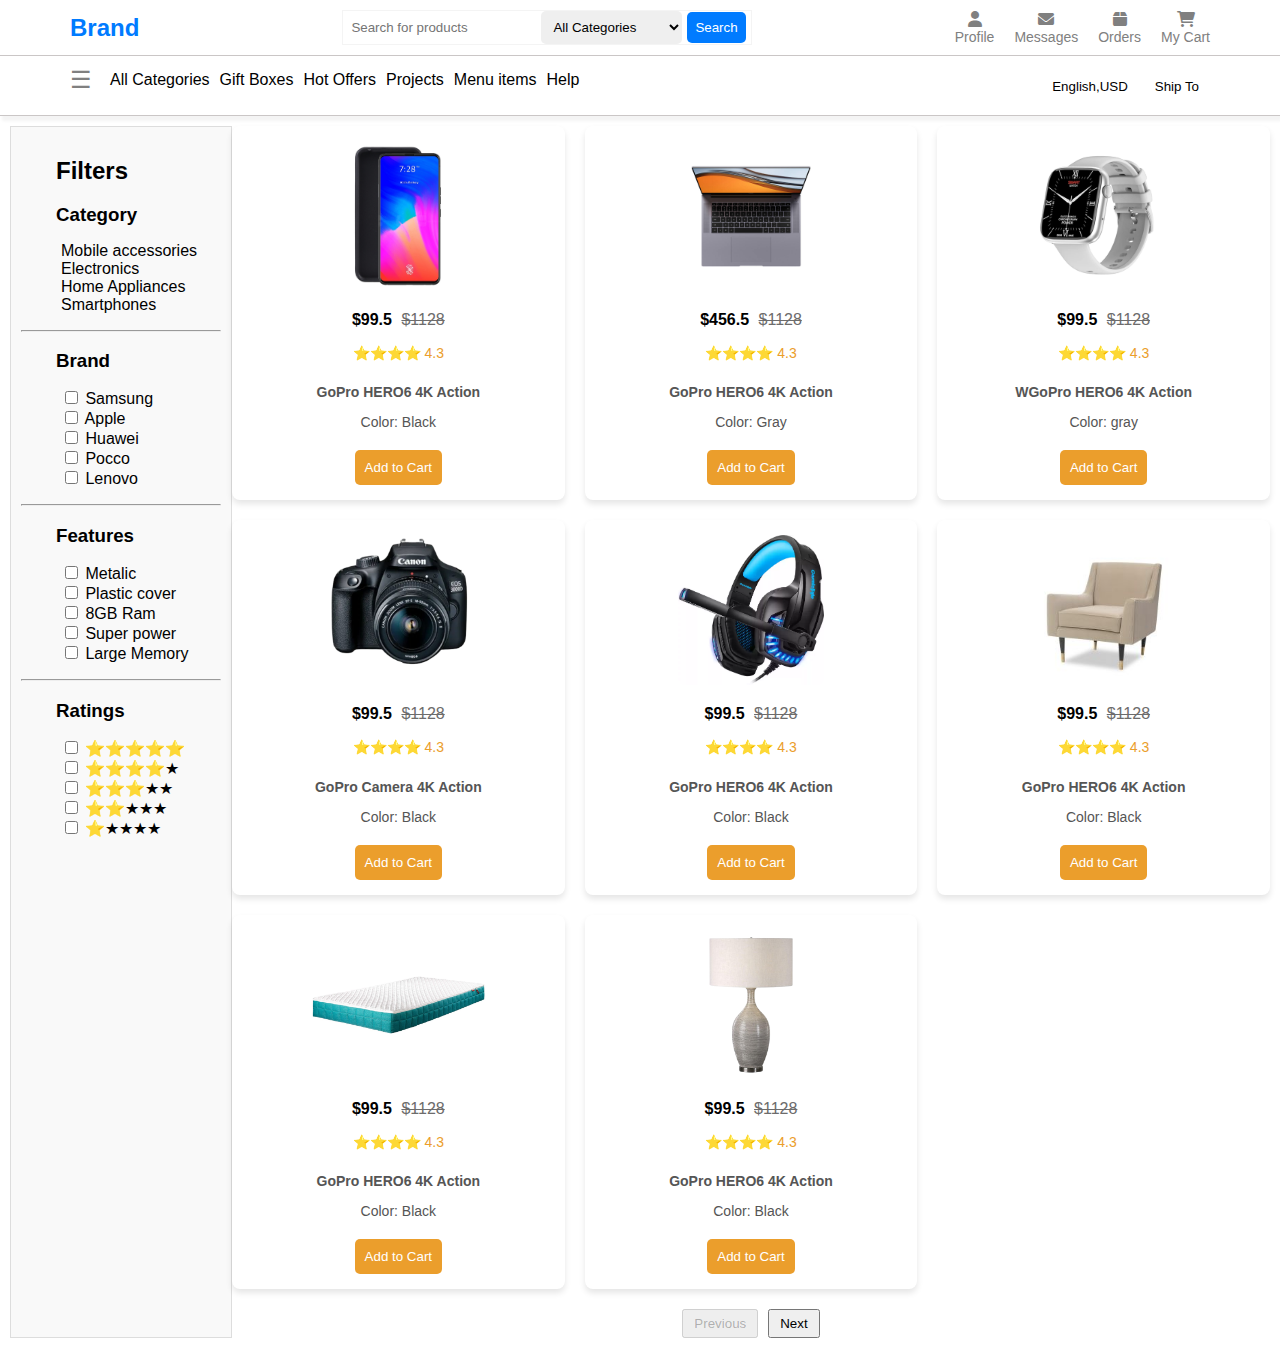
<file: index.html>
<!DOCTYPE html>
<html lang="en">
<head>
  <meta charset="UTF-8">
  <meta name="viewport" content="width=device-width, initial-scale=1.0">
  <title>Product Listing</title>
  <link rel="stylesheet" href="https://cdnjs.cloudflare.com/ajax/libs/font-awesome/6.0.0-beta3/css/all.min.css">
  <link rel="stylesheet" href="productlist.css">
</head>
<body>

    <!-- Navbar -->
    <nav class="navbar">
      <!-- Brand Logo -->
      <div class="brand-logo">
          <h1>Brand</h1>
      </div>
  
      <!-- Search Bar -->
      <div class="search-bar">
          <input type="text" placeholder="Search for products">
          <select id="categorySelect">
              <option value="all">All Categories</option>
              <option value="electronics">Electronics</option>
              <option value="fashion">Fashion</option>
              <option value="home">Home Appliances</option>
          </select>
          <button type="button">Search</button>
      </div>
  
      <!-- Icons Section -->
      <div class="icons-section">
          <div class="icon-item">
              <i class="fas fa-user "></i>
              <p>Profile</p>
          </div>
          <div class="icon-item">
              <i class="fas fa-envelope"></i>
              <p>Messages</p>
          </div>
          <div class="icon-item">
              <i class="fas fa-box"></i>
              <p>Orders</p>
          </div>
          <div class="icon-item">
              <i class="fas fa-shopping-cart"></i>
              <p>My Cart</p>
          </div>
      </div>
  
      <!-- Hamburger Menu for Mobile -->
      <div class="hamburger-menu">
          ☰
      </div>
  </nav>
  
  <!-- Mobile Dropdown Menu -->
  <div class="mobile-menu" id="mobileMenu">
      <div class="icon-item">
          <i class="fas fa-user "></i>
          <p>Profile</p>
      </div>
      <div class="icon-item">
          <i class="fas fa-envelope"></i>
          <p>Messages</p>
      </div>
      <div class="icon-item">
          <i class="fas fa-box"></i>
          <p>Orders</p>
      </div>
      <div class="icon-item">
          <i class="fas fa-shopping-cart"></i>
          <p>My Cart</p>
      </div>
  </div>
  <nav class="navbar2">
      <div class="nav-left">
          <div class="hamburger" onclick="toggleMenu()">
            ☰
        </div>
          <ul class="nav-icons">
          <li><a href="#" >All Categories</a></li>
          <li><a href="#" id="chid">Gift Boxes</a></li>
          <li><a href="#" id="chid">Hot Offers</a></li>
          <li><a href="#" id="chid">Projects</a></li>
          <li><a href="#" id="chid">Menu items</a></li>
          <li><a href="#" id="chid">Help</a></li>
        </ul>
      </div>
     
      <div class="nav-right">
        <div class="dropdown">
          <button class="dropbtn">English,USD</button>
          <div class="dropdown-content">
            <a href="#">English</a>
            <a href="#">Español</a>
            <a href="#">Français</a>
          </div>
        </div>
        
        <div class="dropdown">
          <button class="dropbtn">Ship To</button>
          <div class="dropdown-content">
            <a href="#">USA</a>
            <a href="#">Canada</a>
            <a href="#">UK</a>
          </div>
        </div>
      </div>
    </nav>
      
      <!-- Main Container -->
      <div class="main-container">
          <!-- Sidebar -->
          <aside class="sidebar">
              <h2>Filters</h2>
              <div class="filter">
                  <h3>Category</h3>
                  <ul>
                      <li> Mobile accessories</li>
                      <li> Electronics</li>
                      <li> Home Appliances</li>
                      <li> Smartphones</li>
                  </ul>
              </div>
              <hr>
              
              <div class="filter">
                  <h3>Brand</h3>
                  <ul>
                      <li><input type="checkbox"> Samsung </li>
                      <li><input type="checkbox"> Apple </li>
                      <li><input type="checkbox"> Huawei </li>
                      <li><input type="checkbox"> Pocco </li>
                      <li><input type="checkbox"> Lenovo </li>
                  </ul>
              </div>
              <hr>
              <div class="filter">
                <h3>Features</h3>
                <ul>
                    <li><input type="checkbox"> Metalic </li>
                    <li><input type="checkbox"> Plastic cover </li>
                    <li><input type="checkbox"> 8GB Ram </li>
                    <li><input type="checkbox"> Super power </li>
                    <li><input type="checkbox"> Large Memory </li>
                </ul>
            </div>
            <hr>
           
          <div class="filter">
            <h3>Ratings</h3>
            <ul>
                <li><input type="checkbox"> ⭐⭐⭐⭐⭐ </li>
                <li><input type="checkbox"> ⭐⭐⭐⭐★ </li>
                <li><input type="checkbox"> ⭐⭐⭐★★ </li>
                <li><input type="checkbox"> ⭐⭐★★★ </li>
                <li><input type="checkbox"> ⭐★★★★ </li>
            </ul>
        </div>
          </aside>
        <!-- Products Section -->
        <section class="products-container">
          <div class="product-grid" id="product-list">
              <!-- Products will be dynamically inserted here -->
          </div>
          <!-- Pagination Controls -->
          <div class="pagination">
              <button id="prev-page">Previous</button>
              <!-- <span id="pageInfo">1 / 1</span> -->
              <button id="next-page">Next</button>
          </div>
      </section>


  <script src="prolist.js"></script>
</body>
</html>
</file>
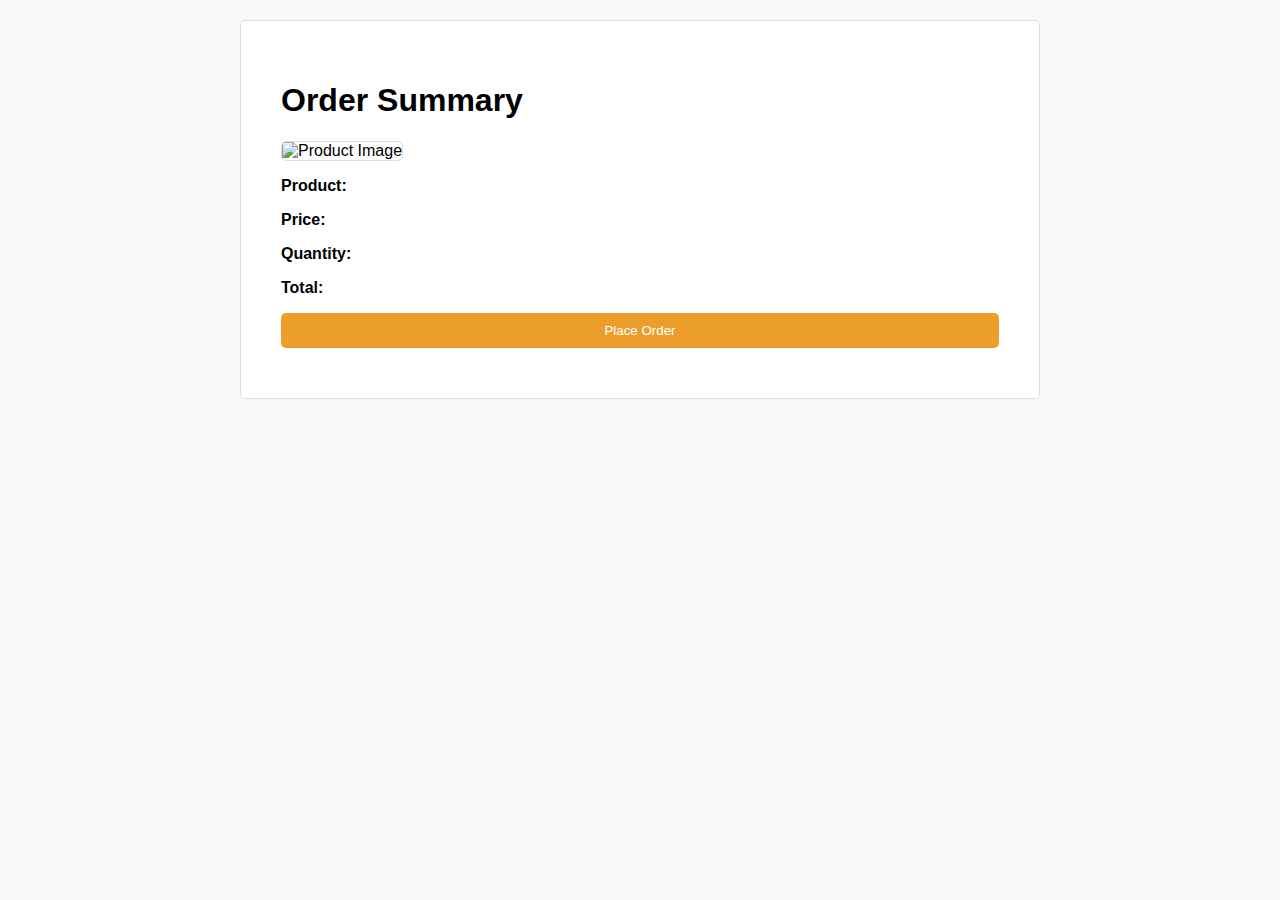
<file: checkout.html>
<!DOCTYPE html>
<html lang="en">
<head>
    <meta charset="UTF-8">
    <meta name="viewport" content="width=device-width, initial-scale=1.0">
    <title>Checkout Page</title>
    <link rel="stylesheet" href="checkout.css">
</head>
<body>
    <div class="checkout-container">
        <!-- Order Summary -->
  <div class="order-summary">
    <h1>Order Summary</h1>
    <img id="product-image" alt="Product Image" />
    <p><strong>Product:</strong> <span id="product-name"></span></p>
    <p><strong>Price:</strong> <span id="product-price"></span></p>
    <p><strong>Quantity:</strong> <span id="product-quantity"></span></p>
    <p><strong>Total:</strong> <span id="total-price"></span></p>
    <button id="place-order">Place Order</button>
  </div>

    </div>
    <script src="checkout.js"></script>
</body>
</html>
</file>
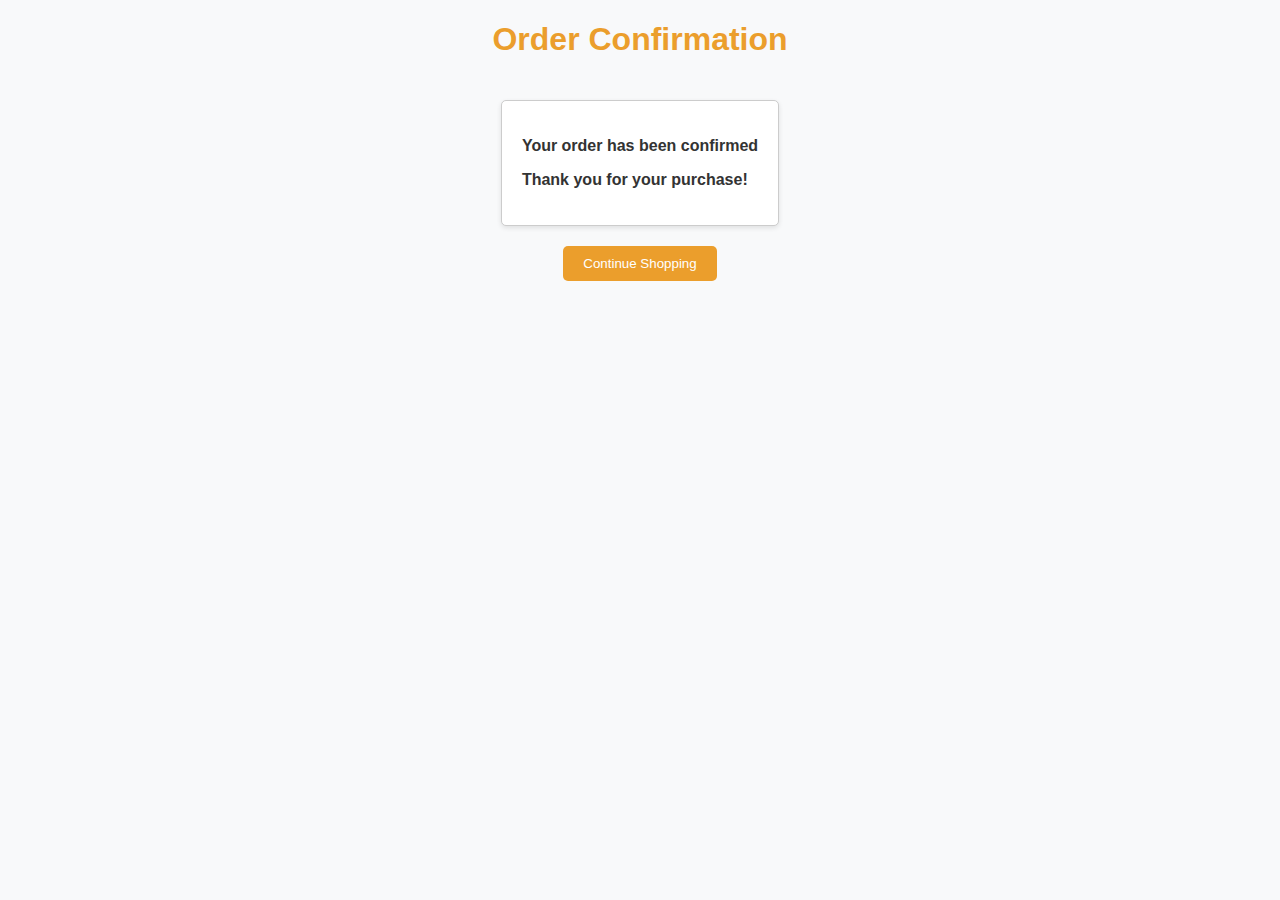
<file: confirmation.html>
<!DOCTYPE html>
<html lang="en">
<head>
  <meta charset="UTF-8">
  <meta name="viewport" content="width=device-width, initial-scale=1.0">
  <title>Order Confirmation</title>
  <link rel="stylesheet" href="confirmation.css">
</head>
<body>
  <h1>Order Confirmation</h1>
  <div class="order-summary">
     

    <p><strong>Your order has been confirmed</strong></p>
    <p><strong>Thank you for your purchase!</strong></p>

    
  </div>
  <br>
  <button onclick="redirectToHome()">Continue Shopping</button>
  <script src="confirmation.js"></script>
</body>
</html>
</file>
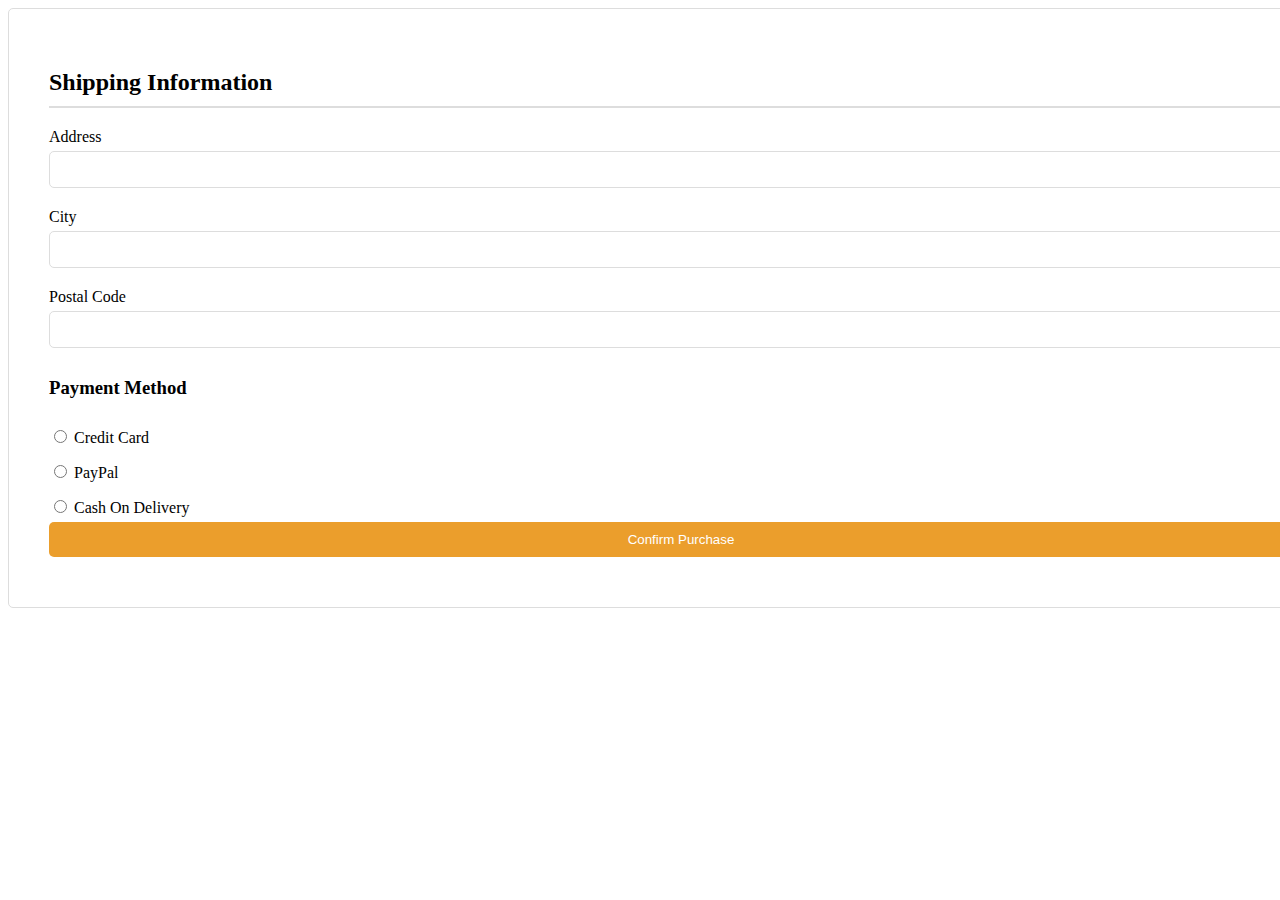
<file: placeorder.html>
<!DOCTYPE html>
<html lang="en">
<head>
    <meta charset="UTF-8">
    <meta name="viewport" content="width=device-width, initial-scale=1.0">
    <title>placeordert</title>
    <link rel="stylesheet" href="placeorder.css">
</head>
<body>
     <!-- Shipping Form -->
     <div class="shipping-form">
        <h2>Shipping Information</h2>
        <form id="checkoutForm">
            <label for="address">Address</label>
            <input type="text" id="address" name="address" required>

            <label for="city">City</label>
            <input type="text" id="city" name="city" required>

            <label for="postalCode">Postal Code</label>
            <input type="text" id="postalCode" name="postalCode" required pattern="\d{5}">

            <!-- Payment Method -->
            <h3>Payment Method</h3>
            <div class="payment-options">
                <label>
                    <input type="radio" name="paymentMethod" value="Credit Card" required>
                    Credit Card
                </label>
                <label>
                    <input type="radio" name="paymentMethod" value="PayPal">
                    PayPal
                </label>
                <label>
                    <input type="radio" name="paymentMethod" value="PayPal">
                    Cash On Delivery
                </label>
            </div>

            <!-- Confirmation Button -->
            <button type="submit">Confirm Purchase</button>
        </form>
    </div>
    <script src="placeorder.js"></script>
</body>
</html>
                <!-- Payment Method -->
            
<!-- <div class="payment-section">
    <h3>Payment Method</h3>
    <div class="payment-options">
        <div>
            <input type="radio" id="credit" name="payment-method" value="credit">
            <label for="credit">Credit/Debit Card</label>
        </div>
        <div>
            <input type="radio" id="paypal" name="payment-method" value="paypal">
            <label for="paypal">PayPal</label>
        </div>
        <div>
            <input type="radio" id="cod" name="payment-method" value="cod">
            <label for="cod">Cash on Delivery</label>
        </div>
    </div>
    <div id="credit-fields" class="hidden">
        <div class="form-group">
            <label for="card-number">Card Number</label>
            <input type="text" id="card-number" pattern="\d{16}">
        </div>
        <div class="form-group">
            <label for="expiry">Expiry Date</label>
            <input type="text" id="expiry" placeholder="MM/YY">
        </div>
        <div class="form-group">
            <label for="cvv">CVV</label>
            <input type="text" id="cvv" pattern="\d{3}">
        </div>
    </div>
</div> -->
</file>
<file: productlist.css>
/* General Styles */
body {
  font-family: Arial, sans-serif;
  margin: 0;
  padding: 0;
  box-sizing: border-box;
}

/* Navbar */
.navbar {
  display: flex;
  justify-content: space-between;
  align-items: center;
  padding: 10px 20px;
  background-color: #fff;
  color: gray;
  box-shadow: 2px 5px 3px #f4f4f4;
}

.brand-logo h1 {
  margin: 0;
  margin-left: 50px;
  font-size: 24px;
  color: #007bff;
}

.search-bar {
  border:1px solid #f4f4f4;
  display: flex;
  align-items: center;
  /* flex: 1; */
  max-width: 600px;
  margin: 0 20px;
}

.search-bar select,
.search-bar input,
.search-bar button {
  padding: 8px;
  border: none;
  margin-right: 5px;
  border-radius: 5px;
}

.search-bar select {
  max-width: 150px;
}

.search-bar button {
  background-color: #007bff;
  color: white;
  cursor: pointer;
}

.search-bar button:hover {
  background-color: #0056b3;
}

.icons-section {
  display: flex;
  gap: 20px;
  margin-right: 50px;
}

.icon-item {
  text-align: center;
  cursor: pointer;
}

.icon-item p {
  margin: 0;
  font-size: 14px;
}

/* Hamburger Menu */
.hamburger-menu {
  display: none;
  font-size: 24px;
  cursor: pointer;
}

/* Mobile Dropdown Menu */
.mobile-menu {
  display: none;
  background-color: #727272;
  color: white;
  padding: 10px;
  position: absolute;
  top: 60px;
  width: 100%;
  z-index: 1000;
}

.mobile-menu .icon-item {
  display: flex;
  align-items: center;
  gap: 10px;
  padding: 10px 0;
  border-bottom: 1px solid #f1ecec;
}

/* Responsive Styles for Main Heading 1st navbar*/
@media (max-width: 768px) {
  .search-bar {
      display: none;
  }

  .icons-section {
      display: none;
  }

  .hamburger-menu {
      display: flex;
  }
}

@media (max-width: 480px) {
  .brand-logo h1 {
      font-size: 20px;
  }
}

/* Navbar 2 */

.navbar2 {
  border-top: 1px solid rgb(202, 198, 198);
  border-bottom: 1px solid rgb(202, 198, 198);
  display: flex;
  justify-content: space-between;
  align-items: center;
  padding: 10px 20px;
  background-color: #fff;
  color: gray;
  box-shadow: 2px 5px 3px #f4f4f4;
}
.hamburger {
  /* display: none; */
  margin-left: 50px;
  font-size: 24px;
  cursor: pointer;
} 
.nav-icons {
  display: flex;
  cursor: pointer;
  gap: 10px;
  list-style: none;
  margin-left: 50px;
  margin-top: -23px;
  /* margin-right: 140px; */
}
/* #child{
  margin-top: 20px;
} */

.nav-icons li a {
  gap: 5;
  text-decoration: none;
  color: black;
  display: flex;
  /* align-items: center; */
  gap: 5px;
}

.nav-right {
  display: flex;
  gap: 15px;
  margin-right: 55px;
}

.dropdown {
  position: relative;
  
}

.dropbtn {
  
  background: none;
  border: none;
  color: black;
  cursor: pointer;
}

.dropdown-content {
  display: none;
  position: absolute;
  background-color: #f1f1f1;
  min-width: 100px;
  box-shadow: 0px 8px 16px rgba(0, 0, 0, 0.2);
  z-index: 1;
}

.dropdown-content a {
  color: black;
  padding: 8px 12px;
  text-decoration: none;
  display: block;
}

.dropdown-content a:hover {
  background-color: #ddd;
}

.dropdown:hover .dropdown-content {
  display: block;
}

/* Responsive Styles
@media (max-width: 768px) {
  .nav-center {
    display: none;
  }

  .nav-left {
    flex: 1;
  }

  .nav-right {
    flex: 1;
    justify-content: flex-end;
  }
}

@media (max-width: 480px) {
  .navbar {
    flex-direction: column;
    align-items: flex-start;
  }

  .nav-right {
    justify-content: flex-start;
  }
} */













/* Mobile Styles */
@media (max-width: 768px) {
  body {
    font-family: Arial, sans-serif;
    margin: 0;
    padding: 0;
    box-sizing: border-box;
}

/* Navbar */
.navbar {
    display: flex;
    justify-content: space-between;
    align-items: center;
    padding: 10px 20px;
    background-color: #fff;
    color: gray;
    box-shadow: 2px 5px 3px #f4f4f4;
}

.brand-logo h1 {
    margin: 0;
    margin-left: 50px;
    font-size: 24px;
    color: #007bff;
}

.search-bar {
    border:1px solid #f4f4f4;
    display: flex;
    align-items: center;
    /* flex: 1; */
    max-width: 600px;
    margin: 0 20px;
}

.search-bar select,
.search-bar input,
.search-bar button {
    padding: 8px;
    border: none;
    margin-right: 5px;
    border-radius: 5px;
}

.search-bar select {
    max-width: 150px;
}

.search-bar button {
    background-color: #007bff;
    color: white;
    cursor: pointer;
}

.search-bar button:hover {
    background-color: #0056b3;
}

.icons-section {
    display: flex;
    gap: 20px;
    margin-right: 50px;
}

.icon-item {
    text-align: center;
    cursor: pointer;
}

.icon-item p {
    margin: 0;
    font-size: 14px;
}

/* Hamburger Menu */
.hamburger-menu {
    display: none;
    font-size: 24px;
    cursor: pointer;
}

/* Mobile Dropdown Menu */
.mobile-menu {
    display: none;
    background-color: #727272;
    color: white;
    padding: 10px;
    position: absolute;
    top: 60px;
    width: 100%;
    z-index: 1000;
}

.mobile-menu .icon-item {
    display: flex;
    align-items: center;
    gap: 10px;
    padding: 10px 0;
    border-bottom: 1px solid #f1ecec;
}

/* Responsive Styles for Main Heading 1st navbar*/
@media (max-width: 768px) {
    .search-bar {
        display: none;
    }

    .icons-section {
        display: none;
    }

    .hamburger-menu {
        display: flex;
    }
}
  .nav-icons {
    display: none; /* Hide menu initially */
    flex-direction: column;
    position: absolute;
    top: 50px; /* Adjust based on your navbar height */
    left: 0;
    width: 100%;
    padding: 1rem 0;
  }

  .nav-icons.active {
    display: flex; /* Show menu when active */
  }

  .hamburger {
    cursor: pointer;
    font-size: 1.5rem;
    display: block;
  }

  .nav-right {
    display: none; /* Optionally hide right-side items for a cleaner mobile view */
  }
}



















/* Main Container */
.main-container {
  display: flex;
  margin: 10px;
}

/* Sidebar */
.sidebar {
  flex: 1;
  max-width: 200px;
  padding: 10px;
  border: 1px solid #ddd;
  background-color: #f9f9f9;
}
.filter ul{
  text-decoration: none;
  gap: 20;
}
.filter ul li{

  text-decoration: none;
  list-style: none;
}
.sidebar h2, .sidebar h3 {
  margin-bottom: 10px;
  margin-left: 35px;
}


/* Products Section */
.products-container {
  flex: 3;
  display: flex;
  flex-direction: column;
}

.product-grid {
  display: grid;
  grid-template-columns: repeat(auto-fill, minmax(250px, 1fr));
  gap: 20px;
  margin-bottom: 20px;
}

.product-card {
  border-radius: 8px;
  background-color: #fff;
  box-shadow: 0 4px 6px rgba(0, 0, 0, 0.1);
  text-align: center;
  padding: 15px;
  overflow: hidden;
}

.product-card img {
  max-width: 100%;
  height: 150px;
  object-fit: cover;
  border-radius: 8px;
}
.product-card:hover
{
  transition: transform 0.3s ease;
}
.product-card:hover img{
  transform: scale(1.2); /* Zoom in by 20% */
}

/* .product-details {
  margin-top: 10px;
  
} */

.product-name {
  font-size: 14px;
  /* font-weight: bold; */
  color: #555;
  margin-bottom: 10px;
}

.product-color {
  font-size: 14px;
  color: #555;
  margin-bottom: 10px;
}

.price {
  font-size: 16px;
  font-weight: bold;
  color: black;
}

.discount {
  font-size: 16px;
  font-weight: 100;
  color: #6d6c6c;
  margin-left: 5px;
  text-decoration: line-through;
}

.rating {
  font-size: 14px;
  margin-top: 5px;
  color: #eb9e2c;
}

.add-to-cart {
  background-color: #eb9e2c;
  color: white;
  border: none;
  padding: 10px;
  border-radius: 5px;
  cursor: pointer;
  margin-top: 10px;
}

.add-to-cart:hover {
  background-color: #fa9805;
}




/* Navbar */


/* General Styles */

  
  @media (max-width: 480px) {
      .brand-logo h1 {
          font-size: 20px;
      }
  }
  
  /* Navbar 2 */
    
    .navbar2 {
      border-top: 1px solid rgb(202, 198, 198);
      border-bottom: 1px solid rgb(202, 198, 198);
      display: flex;
      justify-content: space-between;
      align-items: center;
      padding: 10px 20px;
      background-color: #fff;
      color: gray;
      box-shadow: 2px 5px 3px #f4f4f4;
    }
    .hamburger {
      /* display: none; */
      margin-left: 50px;
      font-size: 24px;
      cursor: pointer;
  } 
    .nav-icons {
      display: flex;
      cursor: pointer;
      gap: 10px;
      list-style: none;
      margin-left: 50px;
      margin-top: -23px;
      /* margin-right: 140px; */
    }
    /* #child{
      margin-top: 20px;
    } */
    
    .nav-icons li a {
      gap: 5;
      text-decoration: none;
      color: black;
      display: flex;
      /* align-items: center; */
      gap: 5px;
    }
    
    .nav-right {
      display: flex;
      gap: 15px;
      margin-right: 55px;
    }
    
    .dropdown {
      position: relative;
      
    }
    
    .dropbtn {
      
      background: none;
      border: none;
      color: black;
      cursor: pointer;
    }
    
    .dropdown-content {
      display: none;
      position: absolute;
      background-color: #f1f1f1;
      min-width: 100px;
      box-shadow: 0px 8px 16px rgba(0, 0, 0, 0.2);
      z-index: 1;
    }
    
    .dropdown-content a {
      color: black;
      padding: 8px 12px;
      text-decoration: none;
      display: block;
    }
    
    .dropdown-content a:hover {
      background-color: #ddd;
    }
    
    .dropdown:hover .dropdown-content {
      display: block;
    }
    
    /* Responsive Styles
    @media (max-width: 768px) {
      .nav-center {
        display: none;
      }
    
      .nav-left {
        flex: 1;
      }
    
      .nav-right {
        flex: 1;
        justify-content: flex-end;
      }
    }
    
    @media (max-width: 480px) {
      .navbar {
        flex-direction: column;
        align-items: flex-start;
      }
    
      .nav-right {
        justify-content: flex-start;
      }
    } */
  
  
  
  
  
  
  
  
  
  
    
    
    
    /* Mobile Styles */
    @media (max-width: 768px) {
      .nav-icons {
        display: none; /* Hide menu initially */
        flex-direction: column;
        position: absolute;
        top: 50px; /* Adjust based on your navbar height */
        left: 0;
        width: 100%;
        padding: 1rem 0;
      }
    
      .nav-icons.active {
        display: flex; /* Show menu when active */
      }
    
      .hamburger {
        cursor: pointer;
        font-size: 1.5rem;
        display: block;
      }
    
      .nav-right {
        display: none; /* Optionally hide right-side items for a cleaner mobile view */
      }
    }
  
  
  
  
  
  
  
  
  
  
  
  
  
  
  
  
  
  
    
  /* Main Container */
  .main-container {
      display: flex;
      margin: 10px;
  }
  
  /* Sidebar */
  .sidebar {
      flex: 1;
      max-width: 200px;
      padding: 10px;
      border: 1px solid #ddd;
      background-color: #f9f9f9;
  }
  .filter ul{
      text-decoration: none;
      gap: 20;
  }
  .filter ul li{
    
      text-decoration: none;
      list-style: none;
  }
  .sidebar h2, .sidebar h3 {
      margin-bottom: 10px;
      margin-left: 35px;
  }
  
    
    /* Products Section */
  .products-container {
      flex: 3;
      display: flex;
      flex-direction: column;
  }
  
  .product-grid {
      display: grid;
      grid-template-columns: repeat(auto-fill, minmax(250px, 1fr));
      gap: 20px;
      margin-bottom: 20px;
  }
  
  .product-card {
      border-radius: 8px;
      background-color: #fff;
      box-shadow: 0 4px 6px rgba(0, 0, 0, 0.1);
      text-align: center;
      padding: 15px;
      overflow: hidden;
  }
  
  .product-card img {
      max-width: 100%;
      height: 150px;
      object-fit: cover;
      border-radius: 8px;
  }
  .product-card:hover
  {
      transition: transform 0.3s ease;
  }
  .product-card:hover img{
      transform: scale(1.2); /* Zoom in by 20% */
  }
  
  /* .product-details {
      margin-top: 10px;
      
  } */
  
  .product-name {
      font-size: 14px;
      /* font-weight: bold; */
      color: #555;
      margin-bottom: 10px;
  }
  
  .product-color {
      font-size: 14px;
      color: #555;
      margin-bottom: 10px;
  }
  
  .price {
      font-size: 16px;
      font-weight: bold;
      color: black;
  }
  
  .discount {
      font-size: 16px;
      font-weight: 100;
      color: #6d6c6c;
      margin-left: 5px;
      text-decoration: line-through;
  }
  
  .rating {
      font-size: 14px;
      margin-top: 5px;
      color: #eb9e2c;
  }
  
  .add-to-cart {
      background-color: #eb9e2c;
      color: white;
      border: none;
      padding: 10px;
      border-radius: 5px;
      cursor: pointer;
      margin-top: 10px;
  }
  
  .add-to-cart:hover {
      background-color: #fa9805;
  }
  
  
  
  
  /* Navbar */

.pagination {
  display: flex;
  justify-content: center;
  align-items: center;
  
  }
  
  .pagination button {
      padding: 5px 10px;
      margin: 0 5px;
  }
</file>
<file: checkout.css>
body {
  font-family: Arial, sans-serif;
  margin: 0;
  padding: 0;
  background-color: #f9f9f9;
}
#product-image {
  width: 100%;
  height: auto;
  border: 1px solid #ddd;
  border-radius: 5px;
}
.checkout-container {
  max-width: 800px;
  margin: 20px auto;
  display: flex;
  gap: 20px;
}

.order-summary, .shipping-form {
  background: #fff;
  padding: 40px;
  border: 1px solid #ddd;
  border-radius: 5px;
  width: 100%;
}

h2 {
  border-bottom: 2px solid #ddd;
  padding-bottom: 10px;
  margin-bottom: 20px;
}

ul {
  list-style: none;
  padding: 0;
}

li {
  margin: 10px 0;
}

label {
  display: block;
  margin: 10px 0 5px;
}

input[type="text"], button {
  width: 100%;
  padding: 10px;
  margin-bottom: 10px;
  border: 1px solid #ddd;
  border-radius: 5px;
}

button {
  background-color: #eb9e2c;
  color: #fff;
  border: none;
  cursor: pointer;
}

button:hover {
  background-color: #f19204;
}

button #place-order{
  background-color: #28a745;
  color: #fff;
  border: none;
  cursor: pointer;
}
</file>
<file: confirmation.css>
body {
    font-family: Arial, sans-serif;
    margin: 20px;
    padding: 0;
    text-align: center;
    background-color: #f8f9fa;
    color: #333;
}

h1 {
    color: #eb9e2c;
    ;
}

.order-summary {
    display: inline-block;
    border: 1px solid #ccc;
    border-radius: 5px;
    padding: 20px;
    margin-top: 20px;
    background-color: #fff;
    box-shadow: 0 2px 5px rgba(0, 0, 0, 0.1);
    text-align: left;
}

.order-summary img {
    width: 150px;
    height: 150px;
    object-fit: cover;
    border-radius: 5px;
    margin-bottom: 10px;
}

.order-summary div {
    margin-top: 10px;
}

button {
    padding: 10px 20px;
    background-color: #eb9e2c;
    ;
    color: #fff;
    border: none;
    border-radius: 5px;
    cursor: pointer;
    margin-top: 20px;
}

button:hover {
    background-color: #f19204;
}
</file>
<file: placeorder.css>
.shipping-form {
    background: #fff;
    padding: 40px;
    border: 1px solid #ddd;
    border-radius: 5px;
    width: 100%;
  }
  
  h2 {
    border-bottom: 2px solid #ddd;
    padding-bottom: 10px;
    margin-bottom: 20px;
  }
  
  ul {
    list-style: none;
    padding: 0;
  }
  
  li {
    margin: 10px 0;
  }
  
  label {
    display: block;
    margin: 10px 0 5px;
  }
  
  input[type="text"], button {
    width: 100%;
    padding: 10px;
    margin-bottom: 10px;
    border: 1px solid #ddd;
    border-radius: 5px;
  }
  
  button {
    background-color: #eb9e2c;
    color: #fff;
    border: none;
    cursor: pointer;
  }
  
  button:hover {
    background-color: #f19204;
  }
  
  button #place-order{
    background-color: #28a745;
    color: #fff;
    border: none;
    cursor: pointer;
  }
  .payment-options {
    display: flex;
    flex-direction: column;
}
.payment-options div {
    margin-bottom: 10px;
}
.hidden {
    display: none;
}
</file>
